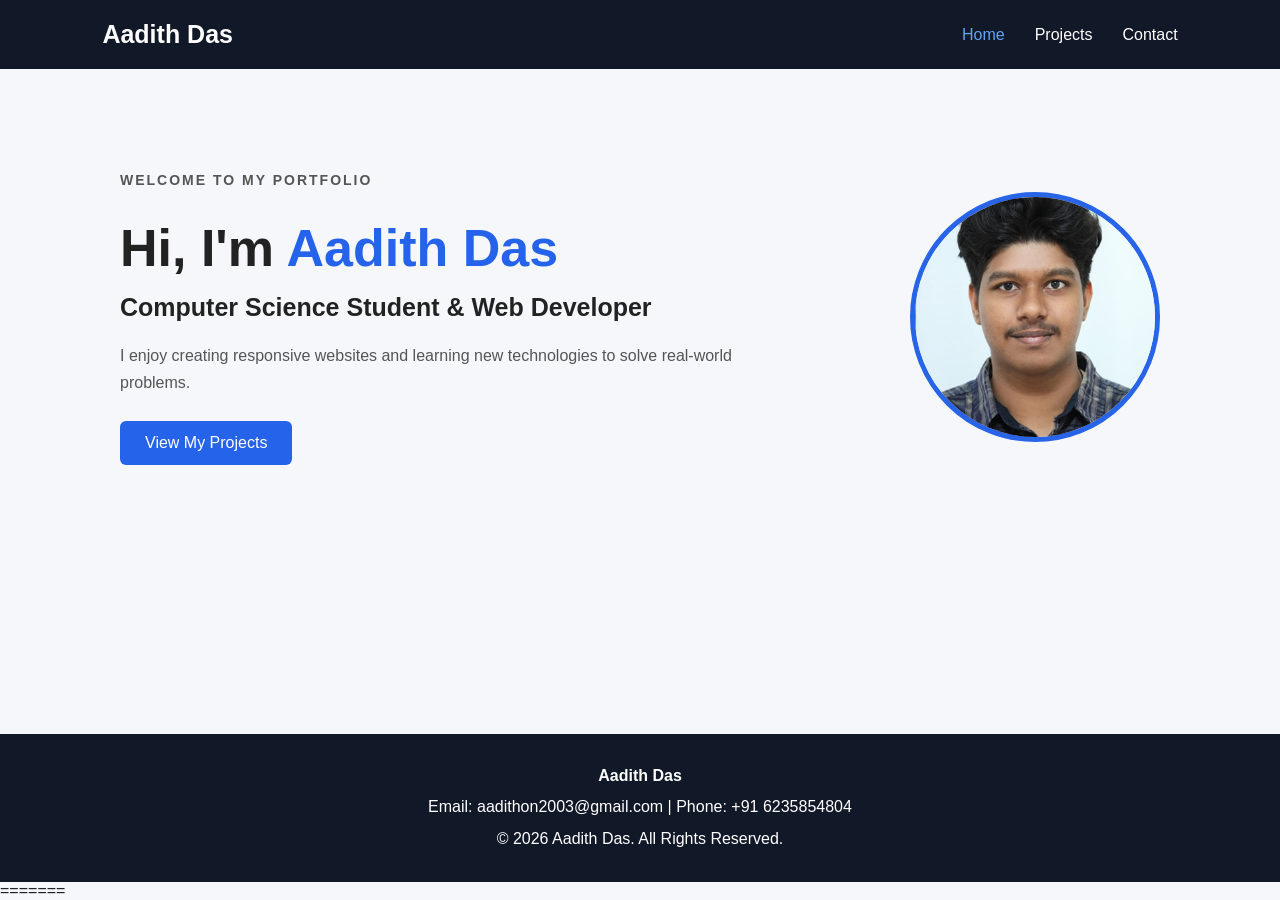
<file: index.html>
<!DOCTYPE html>
<html lang="en">
<head>
    <meta charset="UTF-8">
    <meta name="viewport" content="width=device-width, initial-scale=1.0">
    <title>Aadith Das | Portfolio</title>
    <link rel="stylesheet" href="style.css">
</head>
<body>

<header>
    <div class="logo">Aadith Das</div>

    <nav>
        <a href="index.html" class="active">Home</a>
        <a href="projects.html">Projects</a>
        <a href="contact.html">Contact</a>
    </nav>
</header>

<main>
    <section class="hero">
        <div class="hero-text">
            <p class="welcome">WELCOME TO MY PORTFOLIO</p>
            <h1>Hi, I'm <span>Aadith Das</span></h1>
            <h2>Computer Science Student & Web Developer</h2>
            <p>
                I enjoy creating responsive websites and learning new
                technologies to solve real-world problems.
            </p>

            <a href="projects.html" class="btn">View My Projects</a>
        </div>

        <div class="photo-placeholder">
            <div>
		<div class="profile-photo">
    <img src="photo.jpg" alt="Aadith Das">
</div>            </div>
    </section>
</main>

<footer>
    <p><strong>Aadith Das</strong></p>
    <p>Email: aadithon2003@gmail.com | Phone: +91 6235854804</p>
    <p>&copy; 2026 Aadith Das. All Rights Reserved.</p>
</footer>

</body>
</html>
=======
</file>
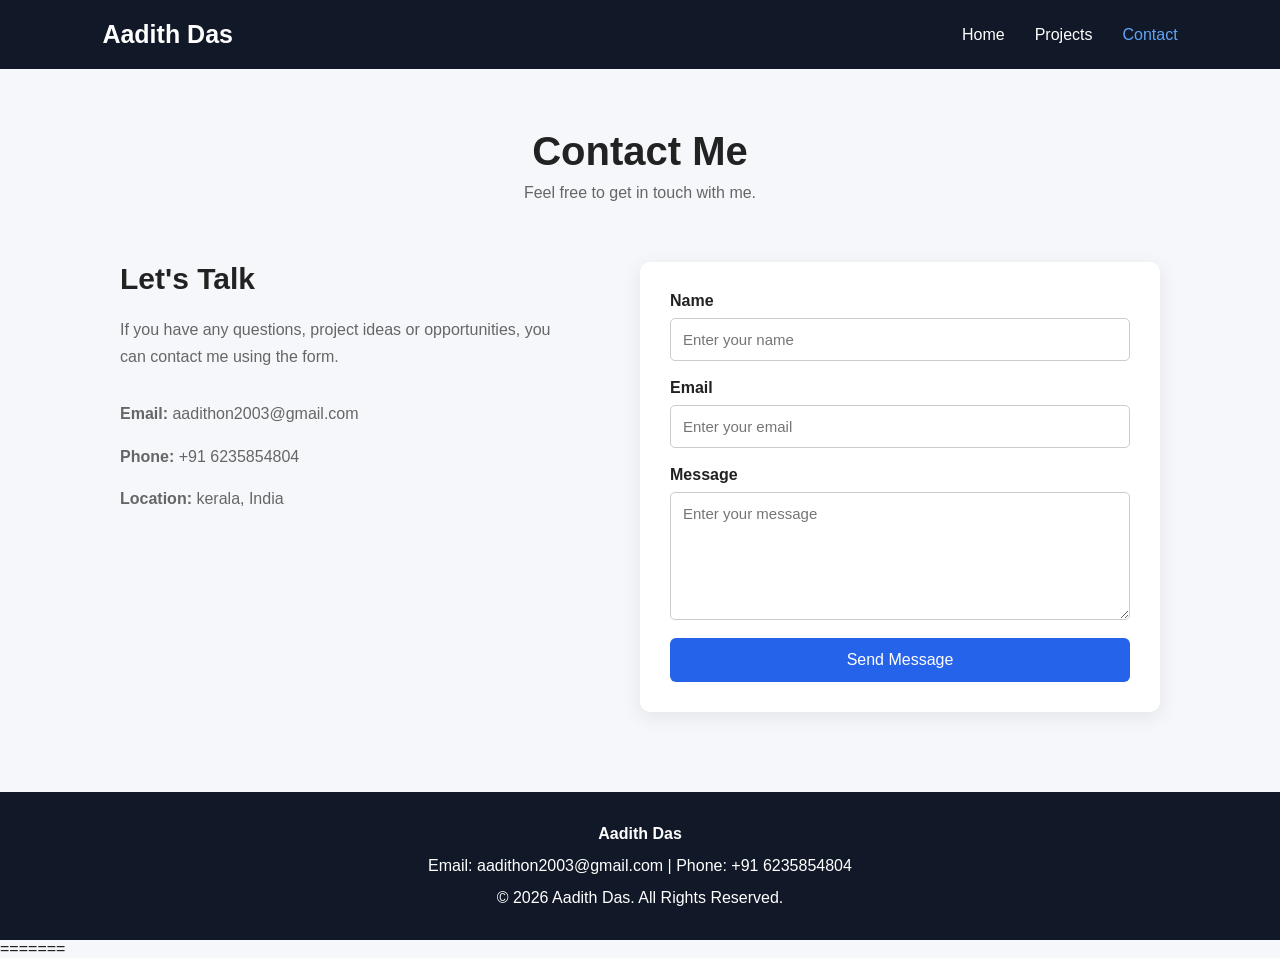
<file: contact.html>
<!DOCTYPE html>
<html lang="en">
<head>
    <meta charset="UTF-8">
    <meta name="viewport" content="width=device-width, initial-scale=1.0">
    <title>Contact | Aadith Das</title>
    <link rel="stylesheet" href="style.css">
</head>
<body>

<header>
    <div class="logo">Aadith Das</div>

    <nav>
        <a href="index.html">Home</a>
        <a href="projects.html">Projects</a>
        <a href="contact.html" class="active">Contact</a>
    </nav>
</header>

<main class="contact-page">

    <section class="page-title">
        <h1>Contact Me</h1>
        <p>Feel free to get in touch with me.</p>
    </section>

    <section class="contact-container">

        <div class="contact-info">
            <h2>Let's Talk</h2>
            <p>
                If you have any questions, project ideas or opportunities,
                you can contact me using the form.
            </p>

            <div class="details">
                <p><strong>Email:</strong> aadithon2003@gmail.com</p>
                <p><strong>Phone:</strong> +91 6235854804</p>
                <p><strong>Location:</strong> kerala, India</p>
            </div>
        </div>

        <form class="contact-form">

            <div class="form-group">
                <label for="name">Name</label>
                <input
                    type="text"
                    id="name"
                    name="name"
                    placeholder="Enter your name"
                    required
                >
            </div>

            <div class="form-group">
                <label for="email">Email</label>
                <input
                    type="email"
                    id="email"
                    name="email"
                    placeholder="Enter your email"
                    required
                >
            </div>

            <div class="form-group">
                <label for="message">Message</label>
                <textarea
                    id="message"
                    name="message"
                    rows="6"
                    placeholder="Enter your message"
                    required
                ></textarea>
            </div>

            <button type="submit">Send Message</button>

        </form>

    </section>

</main>

<footer>
    <p><strong>Aadith Das</strong></p>
    <p>Email: aadithon2003@gmail.com | Phone: +91 6235854804</p>
    <p>&copy; 2026 Aadith Das. All Rights Reserved.</p>
</footer>

</body>
=======
</file>
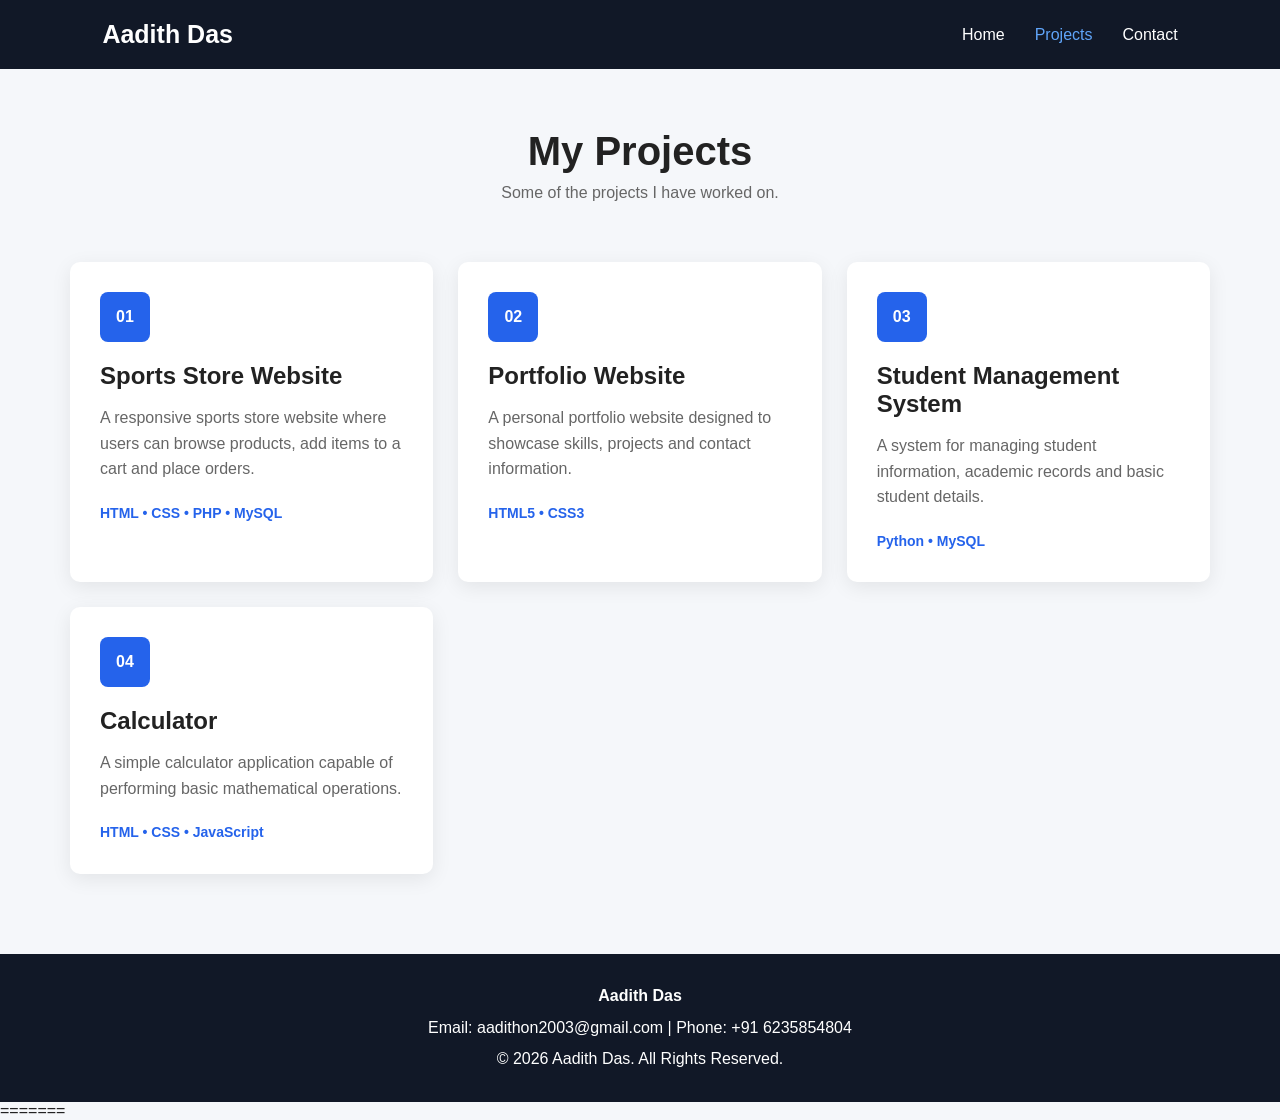
<file: projects.html>
<!DOCTYPE html>
<html lang="en">
<head>
    <meta charset="UTF-8">
    <meta name="viewport" content="width=device-width, initial-scale=1.0">
    <title>Projects | Aadith Das</title>
    <link rel="stylesheet" href="style.css">
</head>
<body>

<header>
    <div class="logo">Aadith Das</div>

    <nav>
        <a href="index.html">Home</a>
        <a href="projects.html" class="active">Projects</a>
        <a href="contact.html">Contact</a>
    </nav>
</header>

<main class="projects-page">

    <section class="page-title">
        <h1>My Projects</h1>
        <p>Some of the projects I have worked on.</p>
    </section>

    <section class="project-grid">

        <div class="project-card">
            <div class="project-icon">01</div>
            <h2>Sports Store Website</h2>
            <p>
                A responsive sports store website where users can browse
                products, add items to a cart and place orders.
            </p>
            <p class="technology">HTML • CSS • PHP • MySQL</p>
        </div>

        <div class="project-card">
            <div class="project-icon">02</div>
            <h2>Portfolio Website</h2>
            <p>
                A personal portfolio website designed to showcase
                skills, projects and contact information.
            </p>
            <p class="technology">HTML5 • CSS3</p>
        </div>

        <div class="project-card">
            <div class="project-icon">03</div>
            <h2>Student Management System</h2>
            <p>
                A system for managing student information, academic
                records and basic student details.
            </p>
            <p class="technology">Python • MySQL</p>
        </div>

        <div class="project-card">
            <div class="project-icon">04</div>
            <h2>Calculator</h2>
            <p>
                A simple calculator application capable of performing
                basic mathematical operations.
            </p>
            <p class="technology">HTML • CSS • JavaScript</p>
        </div>

    </section>

</main>

<footer>
    <p><strong>Aadith Das</strong></p>
    <p>Email: aadithon2003@gmail.com | Phone: +91 6235854804</p>
    <p>&copy; 2026 Aadith Das. All Rights Reserved.</p>
</footer>

</body>
=======
</file>
<file: style.css>
/* =========================
   GENERAL STYLES
========================= */

* {
    margin: 0;
    padding: 0;
    box-sizing: border-box;
}

body {
    font-family: Arial, Helvetica, sans-serif;
    background: #f5f7fa;
    color: #222;
    min-height: 100vh;
    display: flex;
    flex-direction: column;
}

main {
    flex: 1;
}

header {
    background: #111827;
    color: white;
    padding: 20px 8%;
    display: flex;
    justify-content: space-between;
    align-items: center;
}

.logo {
    font-size: 25px;
    font-weight: bold;
}

nav {
    display: flex;
    gap: 30px;
}

nav a {
    color: white;
    text-decoration: none;
    font-size: 16px;
    transition: 0.3s;
}

nav a:hover,
nav a.active {
    color: #60a5fa;
}


/* =========================
   HOME PAGE
========================= */

.hero {
    max-width: 1100px;
    margin: auto;
    padding: 100px 30px;
    display: flex;
    justify-content: space-between;
    align-items: center;
    gap: 60px;
}

.hero-text {
    max-width: 650px;
}

.welcome {
    color: #2563eb;
    font-size: 14px;
    font-weight: bold;
    letter-spacing: 2px;
    margin-bottom: 15px;
}

.hero h1 {
    font-size: 52px;
    margin-bottom: 15px;
}

.hero h1 span {
    color: #2563eb;
}

.hero h2 {
    font-size: 25px;
    margin-bottom: 20px;
}

.hero p {
    line-height: 1.7;
    color: #555;
    margin-bottom: 25px;
}

.btn {
    display: inline-block;
    background: #2563eb;
    color: white;
    padding: 13px 25px;
    text-decoration: none;
    border-radius: 6px;
    transition: 0.3s;
}

.btn:hover {
    background: #1d4ed8;
}

/* =========================
   PAGE TITLE
========================= */

.page-title {
    text-align: center;
    padding: 60px 20px 40px;
}

.page-title h1 {
    font-size: 40px;
    margin-bottom: 10px;
}

.page-title p {
    color: #666;
}


/* =========================
   PROJECTS - CSS GRID
========================= */

.projects-page {
    max-width: 1200px;
    margin: auto;
    width: 100%;
}

.project-grid {
    padding: 20px 30px 80px;
    display: grid;
    grid-template-columns: repeat(3, 1fr);
    gap: 25px;
}

.project-card {
    background: white;
    padding: 30px;
    border-radius: 10px;
    box-shadow: 0 5px 20px rgba(0, 0, 0, 0.08);
    transition: 0.3s;
}

.project-card:hover {
    transform: translateY(-5px);
}

.project-icon {
    width: 50px;
    height: 50px;
    background: #2563eb;
    color: white;
    border-radius: 8px;
    display: flex;
    justify-content: center;
    align-items: center;
    font-weight: bold;
    margin-bottom: 20px;
}

.project-card h2 {
    margin-bottom: 15px;
}

.project-card p {
    color: #666;
    line-height: 1.6;
}

.project-card .technology {
    color: #2563eb;
    font-size: 14px;
    font-weight: bold;
    margin-top: 20px;
}


/* =========================
   CONTACT PAGE - FLEXBOX
========================= */

.contact-page {
    max-width: 1100px;
    width: 100%;
    margin: auto;
}

.contact-container {
    display: flex;
    gap: 60px;
    padding: 20px 30px 80px;
    align-items: flex-start;
}

.contact-info {
    flex: 1;
}

.contact-info h2 {
    font-size: 30px;
    margin-bottom: 20px;
}

.contact-info p {
    color: #666;
    line-height: 1.7;
}

.details {
    margin-top: 30px;
}

.details p {
    margin-bottom: 15px;
}

.contact-form {
    flex: 1;
    background: white;
    padding: 30px;
    border-radius: 10px;
    box-shadow: 0 5px 20px rgba(0, 0, 0, 0.08);

    display: flex;
    flex-direction: column;
    gap: 18px;
}

.form-group {
    display: flex;
    flex-direction: column;
    gap: 8px;
}

.form-group label {
    font-weight: bold;
}

.form-group input,
.form-group textarea {
    width: 100%;
    padding: 12px;
    border: 1px solid #ccc;
    border-radius: 5px;
    font-family: inherit;
    font-size: 15px;
    outline: none;
}

.form-group input:focus,
.form-group textarea:focus {
    border-color: #2563eb;
}

.contact-form button {
    padding: 13px;
    border: none;
    border-radius: 6px;
    background: #2563eb;
    color: white;
    font-size: 16px;
    cursor: pointer;
}

.contact-form button:hover {
    background: #1d4ed8;
}


/* =========================
   FOOTER
========================= */

footer {
    background: #111827;
    color: white;
    text-align: center;
    padding: 25px 15px;
    line-height: 1.8;
}

footer p {
    margin: 3px 0;
}


/* =========================
   TABLET
   1024px AND BELOW
========================= */

@media (max-width: 1024px) {

    .hero {
        padding: 80px 40px;
    }

    .hero h1 {
        font-size: 44px;
    }

    .project-grid {
        grid-template-columns: repeat(2, 1fr);
    }

}


/* =========================
   MOBILE
   480px AND BELOW
========================= */

@media (max-width: 480px) {

    header {
        padding: 18px 20px;
        flex-direction: column;
        gap: 15px;
    }

    .logo {
        font-size: 22px;
    }

    nav {
        gap: 18px;
    }

    nav a {
        font-size: 14px;
    }

    .hero {
        padding: 55px 20px;
        flex-direction: column-reverse;
        text-align: center;
        gap: 35px;
    }
    .hero h1 {
        font-size: 36px;
    }

    .hero h2 {
        font-size: 20px;
    }

    .hero p {
        font-size: 15px;
    }

    .page-title {
        padding: 45px 20px 25px;
    }

    .page-title h1 {
        font-size: 32px;
    }

    .project-grid {
        grid-template-columns: 1fr;
        padding: 20px 20px 50px;
    }

    .project-card {
        padding: 25px;
    }

    .contact-container {
        flex-direction: column;
        padding: 20px 20px 50px;
        gap: 35px;
    }

    .contact-info,
    .contact-form {
        width: 100%;
    }

    .contact-form {
        padding: 22px;
    }

    footer {
        font-size: 13px;
        padding: 20px 10px;
    }
}
.profile-photo {
    width: 250px;
    height: 250px;
    border-radius: 50%;
    border: 5px solid #2864e8;
    overflow: hidden;
}

.profile-photo img {
    width: 100%;
    height: 100%;
    object-fit: cover;
    border: none;
    outline: none;
    display: block;
=======
/* =========================
   GENERAL STYLES
========================= */

* {
    margin: 0;
    padding: 0;
    box-sizing: border-box;
}

body {
    font-family: Arial, Helvetica, sans-serif;
    background: #f5f7fa;
    color: #222;
    min-height: 100vh;
    display: flex;
    flex-direction: column;
}

main {
    flex: 1;
}

header {
    background: #111827;
    color: white;
    padding: 20px 8%;
    display: flex;
    justify-content: space-between;
    align-items: center;
}

.logo {
    font-size: 25px;
    font-weight: bold;
}

nav {
    display: flex;
    gap: 30px;
}

nav a {
    color: white;
    text-decoration: none;
    font-size: 16px;
    transition: 0.3s;
}

nav a:hover,
nav a.active {
    color: #60a5fa;
}


/* =========================
   HOME PAGE
========================= */

.hero {
    max-width: 1100px;
    margin: auto;
    padding: 100px 30px;
    display: flex;
    justify-content: space-between;
    align-items: center;
    gap: 60px;
}

.hero-text {
    max-width: 650px;
}

.welcome {
    color: #2563eb;
    font-size: 14px;
    font-weight: bold;
    letter-spacing: 2px;
    margin-bottom: 15px;
}

.hero h1 {
    font-size: 52px;
    margin-bottom: 15px;
}

.hero h1 span {
    color: #2563eb;
}

.hero h2 {
    font-size: 25px;
    margin-bottom: 20px;
}

.hero p {
    line-height: 1.7;
    color: #555;
    margin-bottom: 25px;
}

.btn {
    display: inline-block;
    background: #2563eb;
    color: white;
    padding: 13px 25px;
    text-decoration: none;
    border-radius: 6px;
    transition: 0.3s;
}

.btn:hover {
    background: #1d4ed8;
}

/* =========================
   PAGE TITLE
========================= */

.page-title {
    text-align: center;
    padding: 60px 20px 40px;
}

.page-title h1 {
    font-size: 40px;
    margin-bottom: 10px;
}

.page-title p {
    color: #666;
}


/* =========================
   PROJECTS - CSS GRID
========================= */

.projects-page {
    max-width: 1200px;
    margin: auto;
    width: 100%;
}

.project-grid {
    padding: 20px 30px 80px;
    display: grid;
    grid-template-columns: repeat(3, 1fr);
    gap: 25px;
}

.project-card {
    background: white;
    padding: 30px;
    border-radius: 10px;
    box-shadow: 0 5px 20px rgba(0, 0, 0, 0.08);
    transition: 0.3s;
}

.project-card:hover {
    transform: translateY(-5px);
}

.project-icon {
    width: 50px;
    height: 50px;
    background: #2563eb;
    color: white;
    border-radius: 8px;
    display: flex;
    justify-content: center;
    align-items: center;
    font-weight: bold;
    margin-bottom: 20px;
}

.project-card h2 {
    margin-bottom: 15px;
}

.project-card p {
    color: #666;
    line-height: 1.6;
}

.project-card .technology {
    color: #2563eb;
    font-size: 14px;
    font-weight: bold;
    margin-top: 20px;
}


/* =========================
   CONTACT PAGE - FLEXBOX
========================= */

.contact-page {
    max-width: 1100px;
    width: 100%;
    margin: auto;
}

.contact-container {
    display: flex;
    gap: 60px;
    padding: 20px 30px 80px;
    align-items: flex-start;
}

.contact-info {
    flex: 1;
}

.contact-info h2 {
    font-size: 30px;
    margin-bottom: 20px;
}

.contact-info p {
    color: #666;
    line-height: 1.7;
}

.details {
    margin-top: 30px;
}

.details p {
    margin-bottom: 15px;
}

.contact-form {
    flex: 1;
    background: white;
    padding: 30px;
    border-radius: 10px;
    box-shadow: 0 5px 20px rgba(0, 0, 0, 0.08);

    display: flex;
    flex-direction: column;
    gap: 18px;
}

.form-group {
    display: flex;
    flex-direction: column;
    gap: 8px;
}

.form-group label {
    font-weight: bold;
}

.form-group input,
.form-group textarea {
    width: 100%;
    padding: 12px;
    border: 1px solid #ccc;
    border-radius: 5px;
    font-family: inherit;
    font-size: 15px;
    outline: none;
}

.form-group input:focus,
.form-group textarea:focus {
    border-color: #2563eb;
}

.contact-form button {
    padding: 13px;
    border: none;
    border-radius: 6px;
    background: #2563eb;
    color: white;
    font-size: 16px;
    cursor: pointer;
}

.contact-form button:hover {
    background: #1d4ed8;
}


/* =========================
   FOOTER
========================= */

footer {
    background: #111827;
    color: white;
    text-align: center;
    padding: 25px 15px;
    line-height: 1.8;
}

footer p {
    margin: 3px 0;
}


/* =========================
   TABLET
   1024px AND BELOW
========================= */

@media (max-width: 1024px) {

    .hero {
        padding: 80px 40px;
    }

    .hero h1 {
        font-size: 44px;
    }

    .project-grid {
        grid-template-columns: repeat(2, 1fr);
    }

}


/* =========================
   MOBILE
   480px AND BELOW
========================= */

@media (max-width: 480px) {

    header {
        padding: 18px 20px;
        flex-direction: column;
        gap: 15px;
    }

    .logo {
        font-size: 22px;
    }

    nav {
        gap: 18px;
    }

    nav a {
        font-size: 14px;
    }

    .hero {
        padding: 55px 20px;
        flex-direction: column-reverse;
        text-align: center;
        gap: 35px;
    }
    .hero h1 {
        font-size: 36px;
    }

    .hero h2 {
        font-size: 20px;
    }

    .hero p {
        font-size: 15px;
    }

    .page-title {
        padding: 45px 20px 25px;
    }

    .page-title h1 {
        font-size: 32px;
    }

    .project-grid {
        grid-template-columns: 1fr;
        padding: 20px 20px 50px;
    }

    .project-card {
        padding: 25px;
    }

    .contact-container {
        flex-direction: column;
        padding: 20px 20px 50px;
        gap: 35px;
    }

    .contact-info,
    .contact-form {
        width: 100%;
    }

    .contact-form {
        padding: 22px;
    }

    footer {
        font-size: 13px;
        padding: 20px 10px;
    }
}
.profile-photo {
    width: 250px;
    height: 250px;
    border-radius: 50%;
    border: 5px solid #2864e8;
    overflow: hidden;
}

.profile-photo img {
    width: 100%;
    height: 100%;
    object-fit: cover;
    border: none;
    outline: none;
    display: block;
>>>>>>> a0b8f2d5bb2a15450e815bab5d34929e107e50b4
}
</file>
